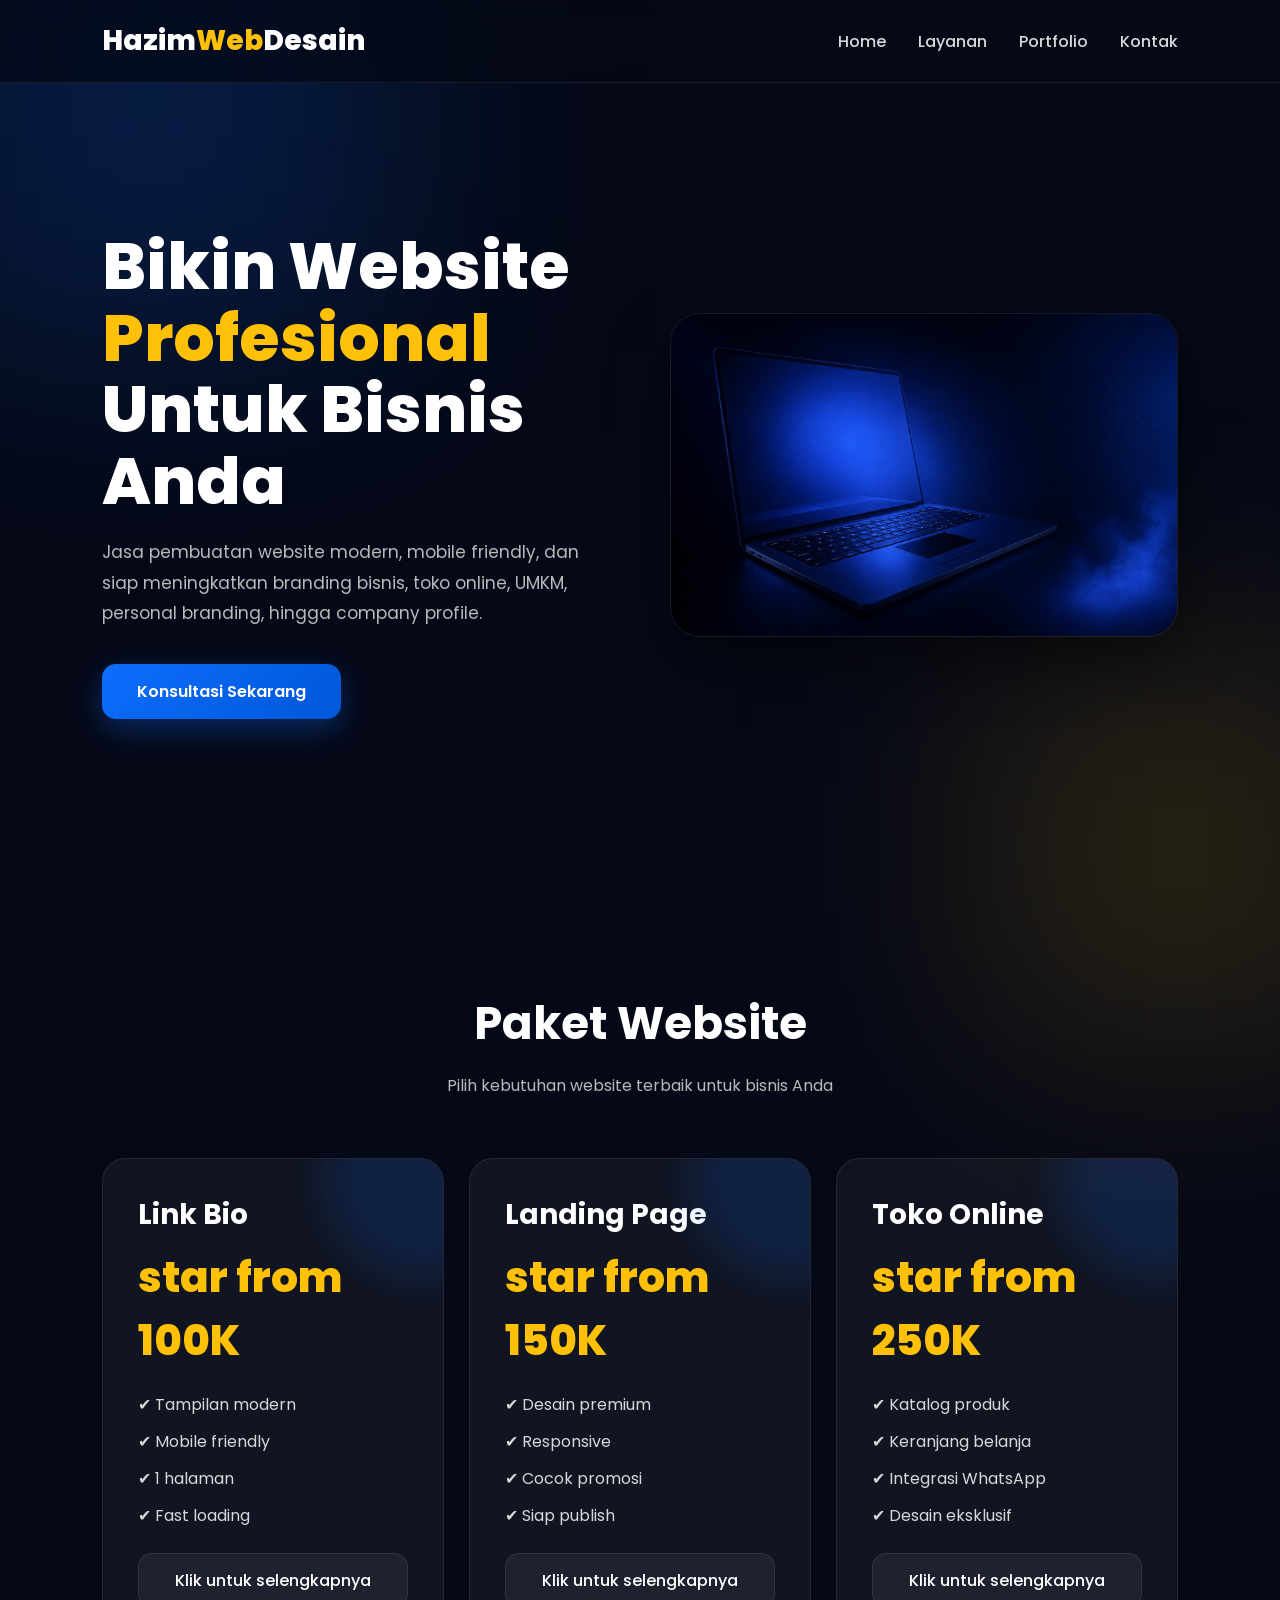
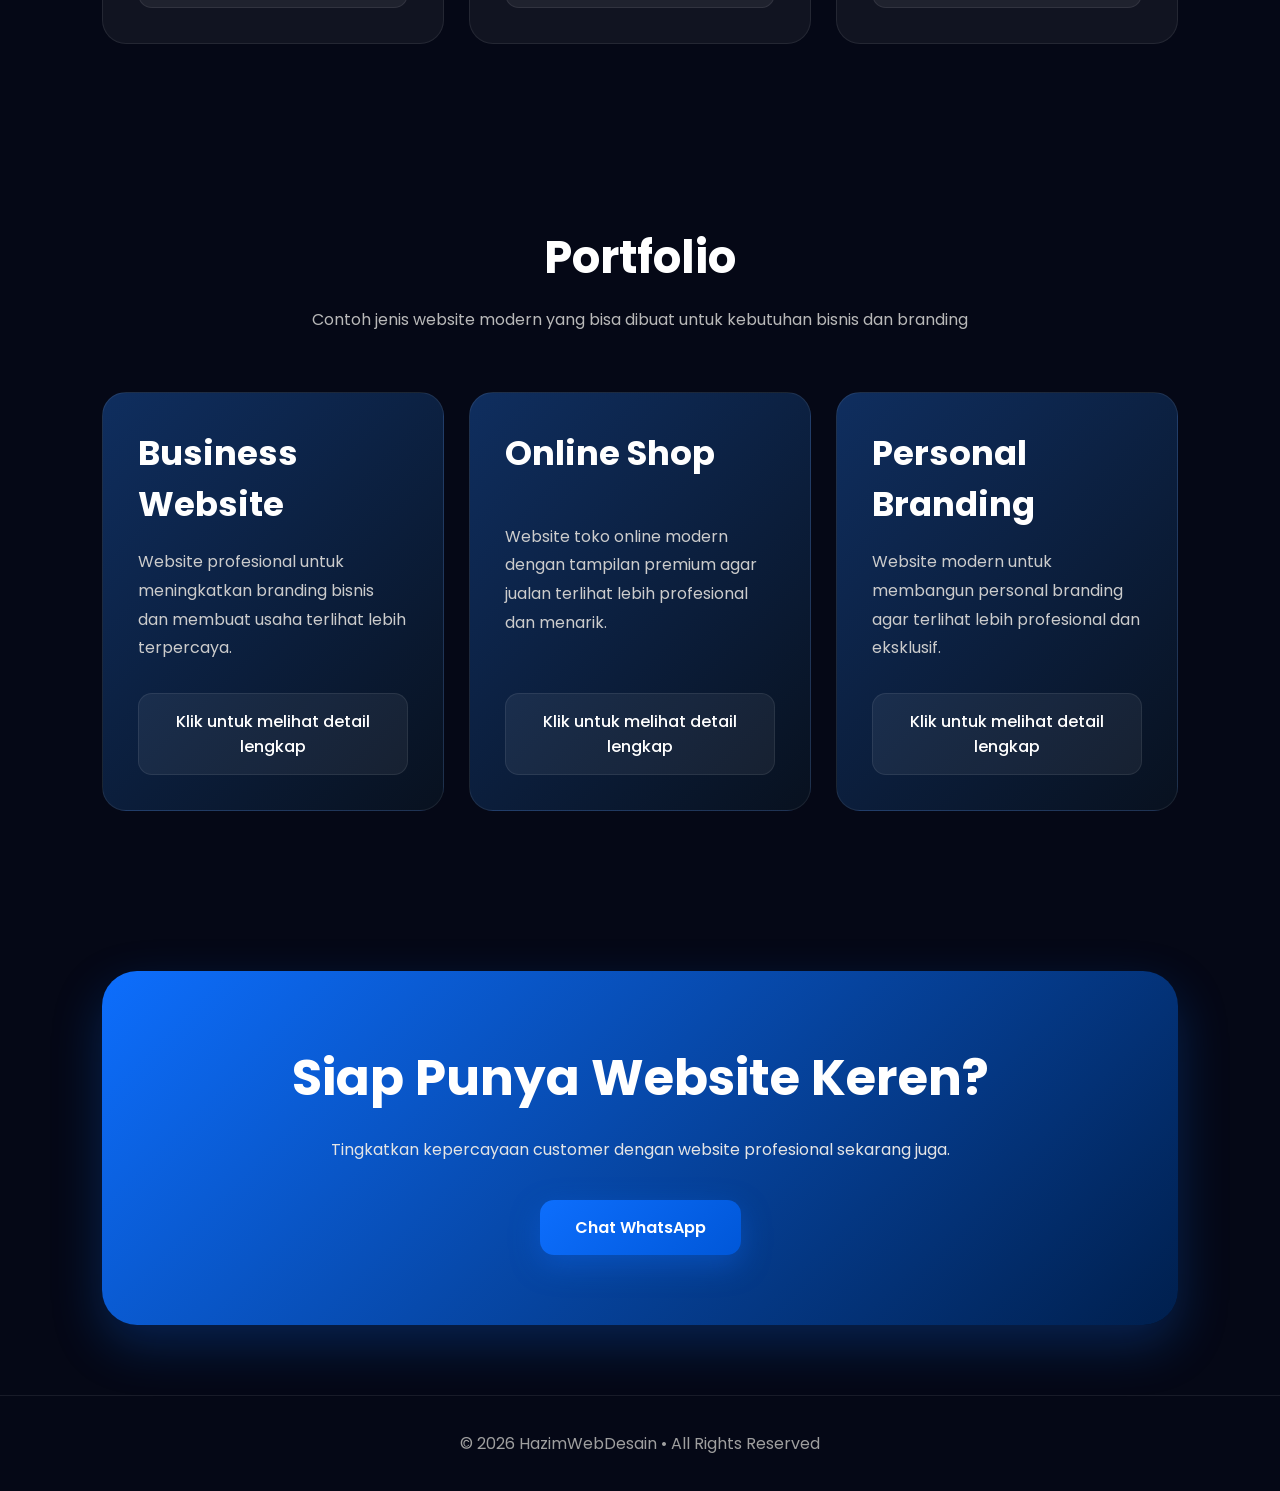
<file: upload/halamanutama/index.html>
<!DOCTYPE html>
<html lang="id">
<head>
  <meta charset="UTF-8">
  <meta name="viewport" content="width=device-width, initial-scale=1.0">
  <title>Hazim Web Desain</title>

  <link rel="preconnect" href="https://fonts.googleapis.com">
  <link href="https://fonts.googleapis.com/css2?family=Poppins:wght@300;400;500;600;700;800&display=swap" rel="stylesheet">

  <style>

    *{
      margin:0;
      padding:0;
      box-sizing:border-box;
      font-family:'Poppins',sans-serif;
      scroll-behavior:smooth;
    }

    body{
      background:#050816;
      color:white;
      overflow-x:hidden;
    }

    body::before{
      content:'';
      position:fixed;
      width:500px;
      height:500px;
      background:#0d6efd30;
      filter:blur(120px);
      top:-150px;
      left:-100px;
      z-index:-1;
    }

    body::after{
      content:'';
      position:fixed;
      width:400px;
      height:400px;
      background:#ffc10725;
      filter:blur(120px);
      bottom:-150px;
      right:-100px;
      z-index:-1;
    }

    header{
      width:100%;
      padding:20px 8%;
      display:flex;
      justify-content:space-between;
      align-items:center;
      position:fixed;
      top:0;
      left:0;
      background:rgba(5,8,22,.75);
      backdrop-filter:blur(12px);
      border-bottom:1px solid rgba(255,255,255,.08);
      z-index:999;
    }

    .logo{
      font-size:28px;
      font-weight:800;
      color:white;
    }

    .logo span{
      color:#ffc107;
    }

    nav a{
      color:#d8d8d8;
      text-decoration:none;
      margin-left:28px;
      font-weight:500;
      transition:.3s;
    }

    nav a:hover{
      color:#ffc107;
    }

    .hero{
      min-height:100vh;
      display:flex;
      align-items:center;
      justify-content:space-between;
      padding:130px 8% 80px;
      gap:60px;
      flex-wrap:wrap;
    }

    .hero-text{
      flex:1;
      min-width:300px;
    }

    .hero-text h1{
      font-size:65px;
      line-height:1.1;
      margin-bottom:20px;
      font-weight:800;
    }

    .hero-text h1 span{
      color:#ffc107;
    }

    .hero-text p{
      color:#b9b9b9;
      font-size:17px;
      line-height:1.8;
      margin-bottom:35px;
      max-width:650px;
    }

    .btn{
      display:inline-block;
      padding:15px 35px;
      background:linear-gradient(135deg,#0d6efd,#0057d8);
      border-radius:14px;
      color:white;
      text-decoration:none;
      font-weight:600;
      transition:.3s;
      box-shadow:0 10px 30px rgba(13,110,253,.35);
    }

    .btn:hover{
      transform:translateY(-4px);
    }

    .hero-image{
      flex:1;
      min-width:300px;
      display:flex;
      justify-content:center;
    }

    .hero-photo{
      width:100%;
      display:flex;
      justify-content:center;
    }

    .hero-photo img{
      width:100%;
      max-width:520px;
      border-radius:30px;
      object-fit:cover;
      box-shadow:0 25px 60px rgba(0,0,0,.45);
      border:1px solid rgba(255,255,255,.08);
      transition:.4s;
    }

    .hero-photo img:hover{
      transform:translateY(-8px) scale(1.02);
    }

    section{
      padding:90px 8%;
    }

    .section-title{
      text-align:center;
      margin-bottom:60px;
    }

    .section-title h2{
      font-size:45px;
      margin-bottom:15px;
    }

    .section-title p{
      color:#b9b9b9;
    }

    .cards{
      display:grid;
      grid-template-columns:repeat(auto-fit,minmax(260px,1fr));
      gap:25px;
    }

    .card{
      background:rgba(255,255,255,.05);
      border:1px solid rgba(255,255,255,.08);
      border-radius:24px;
      padding:35px;
      transition:.3s;
      position:relative;
      overflow:hidden;
    }

    .card::before{
      content:'';
      position:absolute;
      width:200px;
      height:200px;
      background:#0d6efd25;
      border-radius:50%;
      top:-80px;
      right:-80px;
      filter:blur(20px);
    }

    .card:hover{
      transform:translateY(-8px);
      border-color:#0d6efd;
    }

    .card h3{
      font-size:28px;
      margin-bottom:10px;
    }

    .price{
      font-size:42px;
      color:#ffc107;
      font-weight:800;
      margin-bottom:20px;
    }

    .card ul{
      list-style:none;
    }

    .card ul li{
      margin-bottom:12px;
      color:#d8d8d8;
    }

    .detail-btn{
      margin-top:25px;
      padding:14px;
      text-align:center;
      border-radius:14px;
      background:rgba(255,255,255,.06);
      border:1px solid rgba(255,255,255,.08);
      color:#ffffff;
      cursor:pointer;
      transition:.3s;
      font-weight:500;
    }

    .detail-btn:hover{
      background:#0d6efd;
      transform:translateY(-3px);
    }

    .portfolio{
      display:grid;
      grid-template-columns:repeat(auto-fit,minmax(320px,1fr));
      gap:25px;
    }

    .portfolio-box{
      border-radius:24px;
      overflow:hidden;
      background:linear-gradient(135deg,#0f2e5f,#08111f);
      border:1px solid rgba(255,255,255,.08);
      position:relative;
      padding:35px;
      transition:.3s;
      cursor:pointer;
    }

    .portfolio-box:hover{
      transform:translateY(-8px);
      border-color:#0d6efd;
    }

    .portfolio-box h3{
      font-size:34px;
      margin-bottom:18px;
    }

    .portfolio-box p{
      color:#ccc;
      line-height:1.8;
      font-size:16px;
    }

    .big-box{
      min-height:340px;
      display:flex;
      flex-direction:column;
      justify-content:space-between;
    }

    .detail-portfolio{
      margin-top:30px;
      padding:15px;
      border-radius:14px;
      background:rgba(255,255,255,.06);
      border:1px solid rgba(255,255,255,.08);
      text-align:center;
      transition:.3s;
      font-weight:500;
    }

    .portfolio-box:hover .detail-portfolio{
      background:#0d6efd;
    }

    .cta{
      text-align:center;
      background:linear-gradient(135deg,#0d6efd,#001f4d);
      border-radius:35px;
      padding:70px 30px;
      margin:70px 8%;
      box-shadow:0 20px 50px rgba(13,110,253,.25);
    }

    .cta h2{
      font-size:50px;
      margin-bottom:20px;
    }

    .cta p{
      color:#e5e5e5;
      margin-bottom:35px;
      line-height:1.8;
    }

    footer{
      padding:35px 8%;
      text-align:center;
      border-top:1px solid rgba(255,255,255,.08);
      color:#9f9f9f;
    }

    /* POPUP */

    .popup{
      position:fixed;
      top:0;
      left:0;
      width:100%;
      height:100%;
      background:rgba(0,0,0,.45);
      backdrop-filter:blur(10px);
      display:none;
      align-items:center;
      justify-content:center;
      padding:20px;
      z-index:99999;
    }

    .popup-box{
      width:100%;
      max-width:650px;
      background:#08111f;
      border:1px solid rgba(255,255,255,.08);
      border-radius:30px;
      padding:40px;
      position:relative;
      animation:popupShow .3s ease;
      max-height:85vh;
      overflow-y:auto;
    }

    @keyframes popupShow{
      from{
        opacity:0;
        transform:scale(.8);
      }

      to{
        opacity:1;
        transform:scale(1);
      }
    }

    .popup-box h2{
      font-size:38px;
      margin-bottom:20px;
    }

    .popup-box p{
      color:#d6d6d6;
      line-height:2;
      margin-bottom:35px;
      white-space:pre-line;
    }

    .close-popup{
      position:absolute;
      top:18px;
      right:25px;
      font-size:35px;
      cursor:pointer;
      color:white;
    }

    @media(max-width:900px){

      .hero{
        padding-top:120px;
      }

      .hero-text h1{
        font-size:48px;
      }

      nav{
        display:none;
      }

      .cta h2{
        font-size:35px;
      }

    }

  </style>
</head>

<body>

<header>

  <div class="logo">
    Hazim<span>Web</span>Desain
  </div>

  <nav>
    <a href="#">Home</a>
    <a href="#layanan">Layanan</a>
    <a href="#portfolio">Portfolio</a>
    <a href="#contact">Kontak</a>
  </nav>

</header>

<section class="hero">

  <div class="hero-text">

    <h1>
      Bikin Website <span>Profesional</span> Untuk Bisnis Anda
    </h1>

    <p>
      Jasa pembuatan website modern, mobile friendly,
      dan siap meningkatkan branding bisnis, toko online,
      UMKM, personal branding, hingga company profile.
    </p>

    <a href="https://wa.me/6287841232441" class="btn">
      Konsultasi Sekarang
    </a>

  </div>

  <div class="hero-image">

    <div class="hero-photo">

      <img src="gambar2.jpg">

    </div>

  </div>

</section>

<section id="layanan">

  <div class="section-title">
    <h2>Paket Website</h2>
    <p>Pilih kebutuhan website terbaik untuk bisnis Anda</p>
  </div>

  <div class="cards">

    <div class="card">
      <h3>Link Bio</h3>
      <div class="price">star from 100K</div>

      <ul>
        <li>✔ Tampilan modern</li>
        <li>✔ Mobile friendly</li>
        <li>✔ 1 halaman</li>
        <li>✔ Fast loading</li>
      </ul>

      <div 
        class="detail-btn"
        onclick="openPackage(
          'Paket Link Bio',
          'Paket ini cocok untuk content creator, jualan online, dan personal branding.\n\nYang didapatkan:\n✔ Website premium modern\n✔ Integrasi WhatsApp\n✔ Tombol sosial media\n✔ Responsive semua perangkat\n✔ Desain clean profesional\n✔ Siap digunakan untuk promosi'
        )"
      >
        Klik untuk selengkapnya
      </div>

    </div>

    <div class="card">
      <h3>Landing Page</h3>
      <div class="price">star from 150K</div>

      <ul>
        <li>✔ Desain premium</li>
        <li>✔ Responsive</li>
        <li>✔ Cocok promosi</li>
        <li>✔ Siap publish</li>
      </ul>

      <div 
        class="detail-btn"
        onclick="openPackage(
          'Paket Landing Page',
          'Landing page profesional untuk promosi bisnis maupun jasa.\n\nYang didapatkan:\n✔ Desain eksklusif\n✔ Animasi modern\n✔ Tombol WhatsApp langsung\n✔ Responsive mobile\n✔ Tampilan premium\n✔ Cocok meningkatkan branding'
        )"
      >
        Klik untuk selengkapnya
      </div>

    </div>

    <div class="card">
      <h3>Toko Online</h3>
      <div class="price">star from 250K</div>

      <ul>
        <li>✔ Katalog produk</li>
        <li>✔ Keranjang belanja</li>
        <li>✔ Integrasi WhatsApp</li>
        <li>✔ Desain eksklusif</li>
      </ul>

      <div 
        class="detail-btn"
        onclick="openPackage(
          'Paket Toko Online',
          'Website toko online modern untuk meningkatkan penjualan bisnis.\n\nYang didapatkan:\n✔ Katalog produk premium\n✔ Keranjang belanja\n✔ Integrasi WhatsApp\n✔ Mobile friendly\n✔ Tampilan profesional\n✔ Cocok untuk semua jenis jualan'
        )"
      >
        Klik untuk selengkapnya
      </div>

    </div>

  </div>

</section>

<section id="portfolio">

  <div class="section-title">
    <h2>Portfolio</h2>
    <p>Contoh jenis website modern yang bisa dibuat untuk kebutuhan bisnis dan branding</p>
  </div>

  <div class="portfolio">

    <div 
      class="portfolio-box big-box"
      onclick="openPopup(
        'Business Website',
        'Business Website adalah website profesional untuk perusahaan, UMKM, jasa, maupun bisnis pribadi agar terlihat lebih terpercaya dan modern di mata customer.\n\nYang didapatkan:\n✔ Tampilan premium dan elegan\n✔ Halaman profil bisnis profesional\n✔ Informasi layanan lengkap\n✔ Tombol WhatsApp langsung\n✔ Mobile friendly semua perangkat\n✔ Loading cepat dan modern\n✔ Meningkatkan branding bisnis\n✔ Membuat bisnis terlihat lebih terpercaya\n\nCocok untuk:\n• Jasa\n• UMKM\n• Perusahaan\n• Agency\n• Freelancer profesional'
      )"
    >
      <h3>Business Website</h3>

      <p>
        Website profesional untuk meningkatkan branding bisnis dan membuat usaha terlihat lebih terpercaya.
      </p>

      <div class="detail-portfolio">
        Klik untuk melihat detail lengkap
      </div>

    </div>

    <div 
      class="portfolio-box big-box"
      onclick="openPopup(
        'Online Shop',
        'Online Shop Website adalah website toko online modern untuk menjual produk secara profesional langsung melalui website sendiri.\n\nYang didapatkan:\n✔ Katalog produk modern\n✔ Tampilan premium dan elegan\n✔ Integrasi WhatsApp otomatis\n✔ Halaman detail produk\n✔ Mobile friendly\n✔ Desain profesional\n✔ Keranjang belanja modern\n✔ Tampilan lebih meyakinkan dibanding jualan biasa\n✔ Cocok untuk meningkatkan penjualan online\n\nCocok untuk:\n• Fashion\n• Skincare\n• Elektronik\n• Makanan\n• Produk digital\n• Semua jenis jualan online'
      )"
    >
      <h3>Online Shop</h3>

      <p>
        Website toko online modern dengan tampilan premium agar jualan terlihat lebih profesional dan menarik.
      </p>

      <div class="detail-portfolio">
        Klik untuk melihat detail lengkap
      </div>

    </div>

    <div 
      class="portfolio-box big-box"
      onclick="openPopup(
        'Personal Branding',
        'Personal Branding Website adalah website khusus untuk membangun identitas profesional dan meningkatkan kepercayaan audience atau client.\n\nYang didapatkan:\n✔ Desain aesthetic modern\n✔ Profil profesional premium\n✔ Showcase skill dan karya\n✔ Integrasi sosial media\n✔ Tampilan clean dan elegan\n✔ Responsive semua perangkat\n✔ Tombol kontak langsung\n✔ Meningkatkan personal branding\n✔ Membantu terlihat lebih profesional\n\nCocok untuk:\n• Content Creator\n• Freelancer\n• Influencer\n• Editor\n• Designer\n• Programmer\n• Public figure'
      )"
    >
      <h3>Personal Branding</h3>

      <p>
        Website modern untuk membangun personal branding agar terlihat lebih profesional dan eksklusif.
      </p>

      <div class="detail-portfolio">
        Klik untuk melihat detail lengkap
      </div>

    </div>

  </div>

</section>

<div class="cta" id="contact">

  <h2>Siap Punya Website Keren?</h2>

  <p>
    Tingkatkan kepercayaan customer dengan website profesional sekarang juga.
  </p>

  <a href="https://wa.me/6287841232441" class="btn">
    Chat WhatsApp
  </a>

</div>

<footer>
  © 2026 HazimWebDesain • All Rights Reserved
</footer>

<!-- POPUP -->

<div class="popup" id="popup">

  <div class="popup-box">

    <span class="close-popup" onclick="closePopup()">&times;</span>

    <h2 id="popup-title"></h2>

    <p id="popup-text"></p>

    <a 
      id="popup-btn"
      href="#"
      target="_blank"
      class="btn"
    >
      Chat Sekarang
    </a>

  </div>

</div>

<!-- MUSIK -->

<audio autoplay loop>
  <source src="https://files.catbox.moe/8q6m6m.mp3" type="audio/mp3">
</audio>

<!-- SCRIPT -->

<script>

  const popup = document.getElementById("popup");
  const popupTitle = document.getElementById("popup-title");
  const popupText = document.getElementById("popup-text");
  const popupBtn = document.getElementById("popup-btn");

  function openPopup(title, text){

    popup.style.display = "flex";

    popupTitle.innerText = title;
    popupText.innerText = text;

    popupBtn.href =
      "https://wa.me/6287841232441?text=Halo,%20saya%20ingin%20bertanya%20tentang%20website.";

  }

  function openPackage(title, text){

    popup.style.display = "flex";

    popupTitle.innerText = title;
    popupText.innerText = text;

    popupBtn.href =
      "https://wa.me/6287841232441?text=Halo,%20saya%20ingin%20bertanya%20tentang%20paket%20website.";

  }

  function closePopup(){
    popup.style.display = "none";
  }

</script>

</body>
</html>
</file>
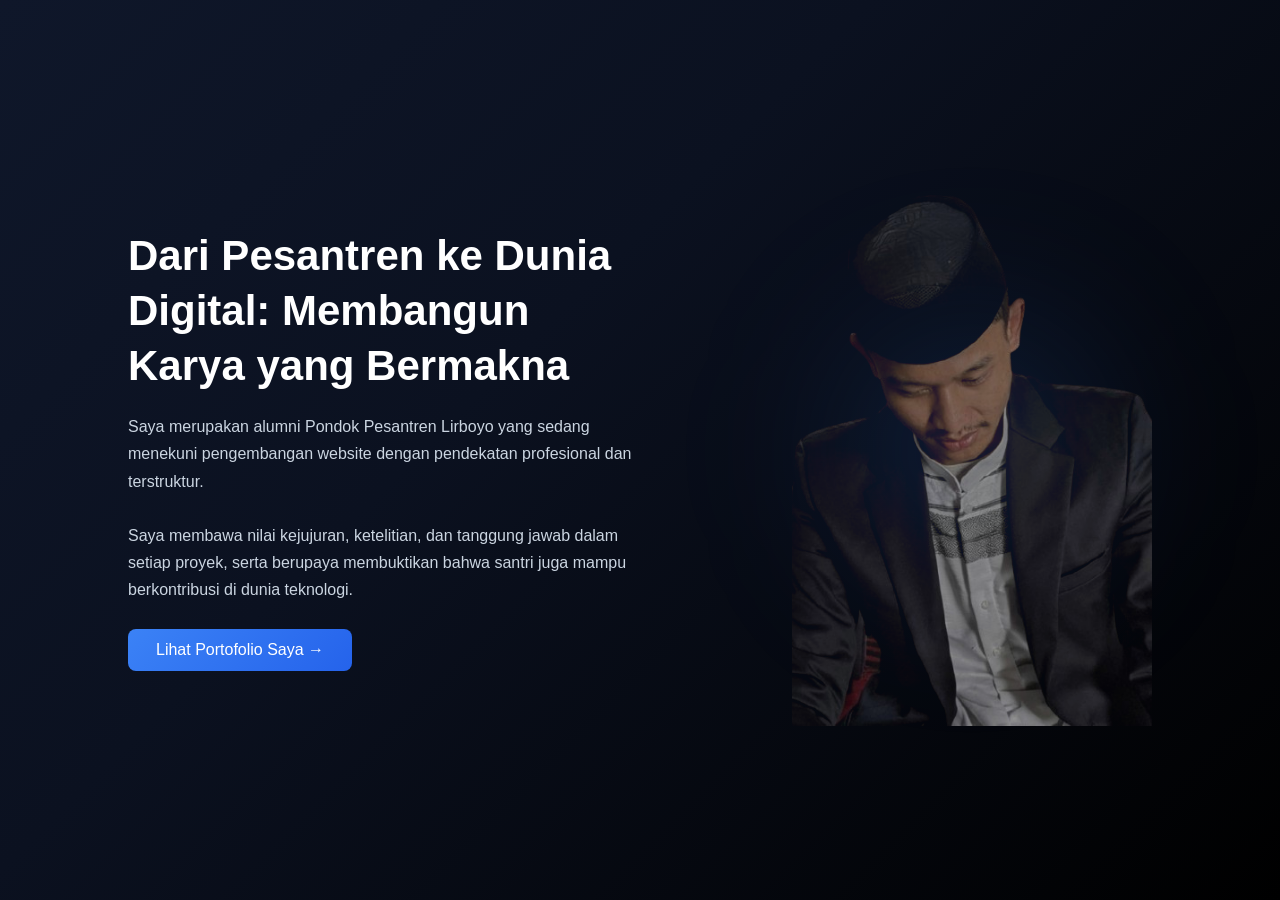
<file: branding.html>
<!DOCTYPE html>
<html lang="id">
<head>
<meta charset="UTF-8">
<meta name="viewport" content="width=device-width, initial-scale=1.0">
<title>Hazim Web Desain</title>

<style>
* {
  margin: 0;
  padding: 0;
  box-sizing: border-box;
}

body {
  font-family: Arial, sans-serif;
  color: white;

  /* GRADASI SAMA KAYAK WEB LU */
  background: linear-gradient(135deg, #0f172a 0%, #0b1120 40%, #000000 100%);
}

/* HERO */
.hero {
  display: flex;
  align-items: center;
  justify-content: space-between;
  padding: 80px 10%;
  min-height: 100vh;
}

/* TEXT */
.hero-text {
  max-width: 520px;
  animation: fadeUp 1s ease;
}

.hero-text h1 {
  font-size: 42px;
  line-height: 1.3;
  margin-bottom: 20px;
}

.hero-text p {
  color: #cbd5e1;
  line-height: 1.7;
  margin-bottom: 25px;
}

/* BUTTON */
.btn {
  display: inline-block;
  background: linear-gradient(135deg, #3b82f6, #2563eb);
  padding: 12px 28px;
  color: white;
  text-decoration: none;
  border-radius: 8px;
  transition: 0.3s ease;
}

.btn:hover {
  transform: translateY(-2px);
  box-shadow: 0 10px 25px rgba(59,130,246,0.4);
}

/* IMAGE AREA */
.hero-image {
  position: relative;
}

/* 🔥 BLENDING AURA (INI KUNCI NYATU) */
.hero-image::before {
  content: "";
  position: absolute;
  width: 350px;
  height: 350px;
  background: radial-gradient(circle, rgba(59,130,246,0.25), transparent 70%);
  top: 50%;
  left: 50%;
  transform: translate(-50%, -50%);
  filter: blur(80px);
  z-index: -1;
}

/* FOTO */
.hero-image img {
  max-width: 360px;

  /* 🔥 BLENDING REAL */
  mix-blend-mode: lighten;
  opacity: 0.95;

  filter:
    drop-shadow(0 30px 60px rgba(0,0,0,0.8))
    contrast(1.05)
    brightness(0.95);
}

/* TRANSITION */
.transition {
  position: fixed;
  inset: 0;
  background: #000;
  z-index: 999;
  opacity: 0;
  pointer-events: none;
  transition: 0.5s ease;
}

.transition.active {
  opacity: 1;
}

/* ANIMATION */
@keyframes fadeUp {
  from {
    opacity: 0;
    transform: translateY(40px);
  }
  to {
    opacity: 1;
    transform: translateY(0);
  }
}

/* MOBILE */
@media (max-width: 768px) {
  .hero {
    flex-direction: column;
    text-align: center;
  }

  .hero-image {
    margin-top: 40px;
  }
}
</style>
</head>

<body>

<div class="transition" id="transition"></div>

<section class="hero">

  <div class="hero-text">
    <h1>
      Dari Pesantren ke Dunia Digital:
      Membangun Karya yang Bermakna
    </h1>

    <p>
      Saya merupakan alumni Pondok Pesantren Lirboyo yang sedang menekuni 
      pengembangan website dengan pendekatan profesional dan terstruktur.
      <br><br>
      Saya membawa nilai kejujuran, ketelitian, dan tanggung jawab dalam setiap proyek,
      serta berupaya membuktikan bahwa santri juga mampu berkontribusi di dunia teknologi.
    </p>

    <a href="https://halamansaya.netlify.app" 
       class="btn"
       onclick="goPage(event)">
       Lihat Portofolio Saya →
    </a>
  </div>

  <div class="hero-image">
    <img src="branding.png" alt="Hazim">
  </div>

</section>

<script>
function goPage(e){
  e.preventDefault();
  document.getElementById('transition').classList.add('active');

  setTimeout(() => {
    window.location.href = "https://halamansaya.netlify.app";
  }, 400);
}
</script>

</body>
</html>
</file>
